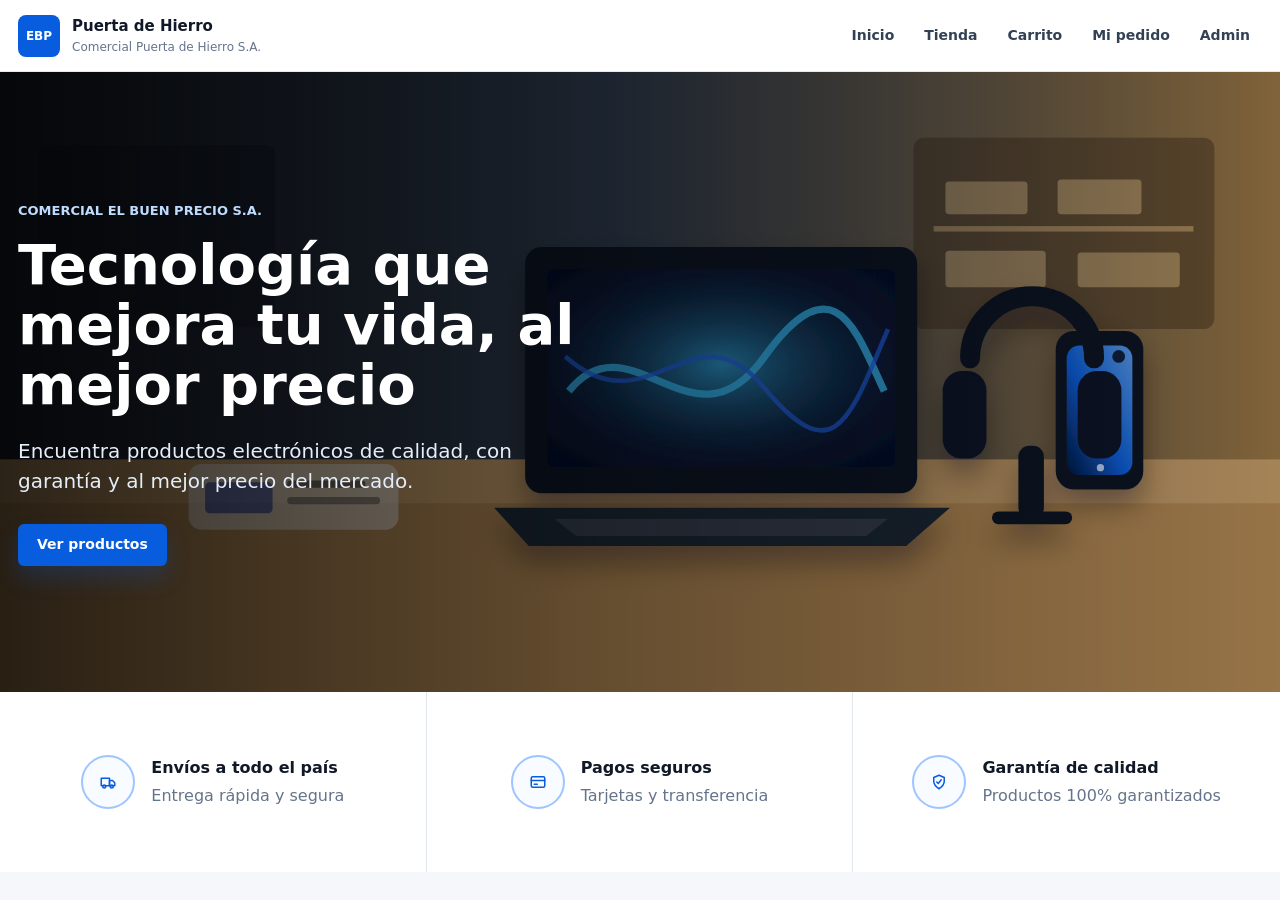
<file: index.html>
<!doctype html>
<html lang="es">
  <head>
    <meta charset="UTF-8" />
    <meta name="viewport" content="width=device-width, initial-scale=1.0" />
    <title>Comercial El Buen Precio S.A. | Demo</title>
    <link rel="stylesheet" href="/src/styles.css" />
  </head>
  <body>
    <div id="app"></div>
    <script type="module" src="/src/app.js"></script>
  </body>
</html>
</file>
<file: src/styles.css>
:root {
  --blue: #075dde;
  --blue-dark: #0b3f9f;
  --green: #16a34a;
  --green-soft: #ecfdf3;
  --red: #ef4444;
  --orange: #f59e0b;
  --purple: #7c3aed;
  --text: #111827;
  --muted: #64748b;
  --line: #e2e8f0;
  --soft: #f5f7fb;
  --card: #ffffff;
  --admin: #071426;
  --admin-soft: #0f2238;
  --shadow: 0 14px 36px rgba(15, 23, 42, 0.08);
  --radius: 8px;
  color-scheme: light;
}

* {
  box-sizing: border-box;
}

html {
  scroll-behavior: smooth;
}

body {
  margin: 0;
  color: var(--text);
  background: var(--soft);
  font-family: Inter, ui-sans-serif, system-ui, -apple-system, BlinkMacSystemFont, "Segoe UI", sans-serif;
  line-height: 1.5;
}

a {
  color: inherit;
  text-decoration: none;
}

button,
input,
select {
  font: inherit;
}

img {
  display: block;
  max-width: 100%;
}

.icon {
  width: 18px;
  height: 18px;
  fill: none;
  stroke: currentColor;
  stroke-width: 2;
  stroke-linecap: round;
  stroke-linejoin: round;
  flex: 0 0 auto;
}

.page-shell {
  width: min(1320px, calc(100% - 36px));
  margin: 0 auto;
}

.store-nav {
  position: sticky;
  top: 0;
  z-index: 30;
  display: flex;
  align-items: center;
  justify-content: space-between;
  gap: 28px;
  min-height: 72px;
  padding: 12px max(18px, calc((100vw - 1320px) / 2));
  background: rgba(255, 255, 255, 0.96);
  border-bottom: 1px solid rgba(226, 232, 240, 0.92);
  backdrop-filter: blur(16px);
}

.brand-mark,
.admin-brand {
  display: inline-flex;
  align-items: center;
  gap: 12px;
  min-width: 0;
}

.brand-symbol {
  display: grid;
  place-items: center;
  width: 42px;
  height: 42px;
  border-radius: var(--radius);
  color: #fff;
  background: var(--blue);
  font-size: 12px;
  font-weight: 800;
  letter-spacing: 0;
}

.brand-mark strong,
.admin-brand strong {
  display: block;
  font-size: 15px;
}

.brand-mark small,
.admin-brand small {
  display: block;
  color: var(--muted);
  font-size: 12px;
  white-space: nowrap;
}

.store-nav__links {
  display: flex;
  align-items: center;
  gap: 6px;
  flex-wrap: wrap;
  justify-content: flex-end;
}

.store-nav__links a {
  padding: 9px 12px;
  border-radius: 6px;
  color: #334155;
  font-size: 14px;
  font-weight: 700;
}

.store-nav__links a:hover {
  color: var(--blue);
  background: #eff6ff;
}

.button {
  display: inline-flex;
  align-items: center;
  justify-content: center;
  gap: 8px;
  min-height: 42px;
  padding: 0 18px;
  border: 1px solid transparent;
  border-radius: 6px;
  cursor: pointer;
  font-weight: 800;
  font-size: 14px;
  transition: transform 0.18s ease, box-shadow 0.18s ease, background 0.18s ease;
}

.button:hover {
  transform: translateY(-1px);
}

.button--primary {
  color: #fff;
  background: var(--blue);
  box-shadow: 0 12px 22px rgba(7, 93, 222, 0.22);
}

.button--primary:hover {
  background: var(--blue-dark);
}

.button--outline {
  color: var(--blue);
  background: #fff;
  border-color: #9ec5ff;
}

.button--small {
  min-height: 34px;
  padding: 0 12px;
  font-size: 12px;
}

.button--tiny {
  min-height: 30px;
  padding: 0 10px;
  font-size: 12px;
}

.button--full {
  width: 100%;
}

.icon-button {
  display: inline-grid;
  place-items: center;
  width: 38px;
  height: 38px;
  border: 1px solid #cfe0ff;
  border-radius: 6px;
  color: var(--blue);
  background: #fff;
  cursor: pointer;
}

.icon-button.active,
.icon-button:hover {
  color: #fff;
  background: var(--blue);
  border-color: var(--blue);
}

.icon-button--plain {
  color: #475569;
  border-color: transparent;
  background: transparent;
}

.icon-button--plain:hover {
  color: var(--red);
  background: #fff1f2;
  border-color: #fecdd3;
}

.home-hero {
  min-height: 620px;
  display: flex;
  align-items: center;
  background-image:
    linear-gradient(90deg, rgba(0, 0, 0, 0.78), rgba(0, 0, 0, 0.46) 46%, rgba(0, 0, 0, 0.18)),
    url("/assets/hero-tech.svg");
  background-size: cover;
  background-position: center;
}

.home-hero__content {
  width: min(1320px, calc(100% - 36px));
  margin: 0 auto;
  color: #fff;
}

.home-hero__content span {
  display: inline-block;
  margin-bottom: 14px;
  color: #bfdbfe;
  font-size: 13px;
  font-weight: 800;
  text-transform: uppercase;
}

.home-hero h1 {
  max-width: 640px;
  margin: 0;
  font-size: 56px;
  line-height: 1.08;
  letter-spacing: 0;
}

.home-hero p {
  max-width: 560px;
  margin: 20px 0 28px;
  color: #e5edf8;
  font-size: 20px;
}

.benefit-strip {
  display: grid;
  grid-template-columns: repeat(3, 1fr);
  background: #fff;
}

.benefit-strip--home {
  width: 100%;
  min-height: 180px;
}

.benefit-item {
  display: flex;
  align-items: center;
  justify-content: center;
  gap: 16px;
  padding: 34px 20px;
  border-right: 1px solid var(--line);
  text-align: left;
}

.benefit-item:last-child {
  border-right: 0;
}

.benefit-icon {
  display: grid;
  place-items: center;
  width: 54px;
  height: 54px;
  border: 2px solid #9ec5ff;
  border-radius: 50%;
  color: var(--blue);
  background: #f8fbff;
}

.benefit-item h3 {
  margin: 0 0 4px;
  font-size: 16px;
}

.benefit-item p {
  margin: 0;
  color: var(--muted);
}

.page-banner {
  min-height: 190px;
  display: flex;
  align-items: center;
  color: #fff;
  background-image:
    linear-gradient(90deg, rgba(0, 0, 0, 0.82), rgba(0, 0, 0, 0.58), rgba(0, 0, 0, 0.18)),
    url("/assets/hero-tech.svg");
  background-size: cover;
  background-position: center 55%;
}

.page-banner__content {
  width: min(1320px, calc(100% - 36px));
  margin: 0 auto;
}

.page-banner h1 {
  margin: 0 0 10px;
  font-size: 34px;
  letter-spacing: 0;
}

.breadcrumb {
  display: flex;
  align-items: center;
  flex-wrap: wrap;
  gap: 9px;
  color: #e2e8f0;
  font-size: 13px;
  font-weight: 700;
}

.breadcrumb a {
  color: #fff;
}

.catalog-layout {
  display: grid;
  grid-template-columns: 270px minmax(0, 1fr);
  gap: 24px;
  padding: 34px 0 38px;
}

.filter-sidebar,
.cart-panel,
.order-summary,
.account-sidebar,
.order-summary-card,
.tracking-card,
.order-products-card,
.delivery-card,
.dashboard-card {
  background: #fff;
  border: 1px solid var(--line);
  border-radius: var(--radius);
  box-shadow: var(--shadow);
}

.filter-sidebar {
  align-self: start;
  position: sticky;
  top: 92px;
  padding: 20px;
}

.filter-sidebar h2 {
  margin: 0 0 18px;
  font-size: 17px;
}

.filter-group {
  padding: 18px 0;
  border-top: 1px solid var(--line);
}

.filter-group h3,
.field-label {
  display: block;
  margin: 0 0 10px;
  color: #334155;
  font-size: 13px;
  font-weight: 800;
}

.search-field {
  position: relative;
  margin-bottom: 18px;
}

.search-field input,
.filter-sidebar select,
.catalog-toolbar select,
.admin-header select,
.dashboard-card select {
  width: 100%;
  min-height: 40px;
  padding: 0 12px;
  border: 1px solid #cbd5e1;
  border-radius: 6px;
  background: #fff;
  color: #111827;
}

.search-field input {
  padding-right: 38px;
}

.search-field .icon {
  position: absolute;
  right: 11px;
  top: 50%;
  color: #94a3b8;
  transform: translateY(-50%);
}

.check-row {
  display: flex;
  align-items: center;
  gap: 9px;
  min-height: 28px;
  color: #475569;
  font-size: 14px;
}

.check-row input {
  accent-color: var(--blue);
}

.filter-sidebar input[type="range"] {
  width: 100%;
  accent-color: var(--blue);
}

.range-row {
  display: flex;
  justify-content: space-between;
  color: var(--muted);
  font-size: 12px;
}

.catalog-toolbar {
  display: flex;
  align-items: center;
  justify-content: space-between;
  gap: 16px;
  margin-bottom: 18px;
}

.catalog-toolbar p {
  margin: 0;
  color: var(--muted);
  font-size: 14px;
}

.catalog-toolbar__actions {
  display: flex;
  align-items: center;
  gap: 9px;
}

.catalog-toolbar__actions span {
  color: #475569;
  font-size: 13px;
  font-weight: 800;
}

.catalog-toolbar__actions select {
  min-width: 160px;
}

.product-grid {
  display: grid;
  grid-template-columns: repeat(4, minmax(0, 1fr));
  gap: 18px;
}

.product-card {
  display: flex;
  flex-direction: column;
  min-height: 100%;
  background: #fff;
  border: 1px solid var(--line);
  border-radius: var(--radius);
  box-shadow: 0 10px 24px rgba(15, 23, 42, 0.06);
  overflow: hidden;
  transition: transform 0.18s ease, box-shadow 0.18s ease;
}

.product-card:hover {
  transform: translateY(-3px);
  box-shadow: 0 16px 32px rgba(15, 23, 42, 0.1);
}

.product-card__image {
  display: grid;
  place-items: center;
  min-height: 170px;
  padding: 18px;
  background: #f8fafc;
}

.product-card__image img {
  width: 100%;
  max-height: 150px;
  object-fit: contain;
}

.product-card__body {
  flex: 1;
  padding: 0 16px 14px;
}

.product-card h3 {
  margin: 0 0 6px;
  font-size: 15px;
  line-height: 1.28;
}

.product-card p {
  min-height: 38px;
  margin: 0 0 10px;
  color: var(--muted);
  font-size: 13px;
}

.product-card strong {
  display: block;
  margin-bottom: 8px;
  color: #0f172a;
}

.status-dot {
  display: inline-flex;
  align-items: center;
  gap: 6px;
  color: var(--muted);
  font-size: 12px;
  font-weight: 800;
}

.status-dot::before {
  content: "";
  width: 8px;
  height: 8px;
  border-radius: 50%;
  background: currentColor;
}

.status-dot.positive {
  color: var(--green);
}

.status-dot.warning {
  color: var(--orange);
}

.status-dot.info {
  color: var(--blue);
}

.status-dot.danger {
  color: var(--red);
}

.product-card__actions {
  display: grid;
  grid-template-columns: 1fr 38px;
  gap: 8px;
  padding: 0 16px 16px;
}

.pagination {
  display: flex;
  justify-content: center;
  gap: 8px;
  margin-top: 28px;
}

.pagination button {
  width: 34px;
  height: 34px;
  border: 1px solid #cfe0ff;
  border-radius: 6px;
  color: var(--blue);
  background: #fff;
  cursor: pointer;
  font-weight: 800;
}

.pagination button.active,
.pagination button:hover {
  color: #fff;
  background: var(--blue);
}

.site-footer {
  color: #cbd5e1;
  background: #020617;
}

.footer-grid {
  width: min(1320px, calc(100% - 36px));
  margin: 0 auto;
  display: grid;
  grid-template-columns: 1.4fr repeat(3, 1fr);
  gap: 34px;
  padding: 42px 0;
}

.footer-grid h2,
.footer-grid h3 {
  margin: 0 0 12px;
  color: #fff;
  font-size: 15px;
}

.footer-grid p,
.footer-grid span,
.footer-grid a {
  display: block;
  margin: 0 0 8px;
  color: #94a3b8;
  font-size: 14px;
}

.footer-grid p:first-of-type {
  color: #60a5fa;
}

.social-row {
  display: flex;
  gap: 10px;
  margin-top: 16px;
}

.social-row span {
  display: grid;
  place-items: center;
  width: 28px;
  height: 28px;
  margin: 0;
  color: #fff;
  border: 1px solid #1e293b;
  border-radius: 50%;
  font-size: 11px;
}

.footer-bottom {
  width: min(1320px, calc(100% - 36px));
  margin: 0 auto;
  padding: 18px 0;
  color: #64748b;
  border-top: 1px solid #0f172a;
  text-align: center;
  font-size: 13px;
}

.cart-page {
  display: grid;
  grid-template-columns: minmax(0, 1fr) 360px;
  gap: 24px;
  padding: 34px 0 44px;
}

.cart-panel {
  overflow: hidden;
}

.cart-panel__header,
.order-summary h2,
.dashboard-card__header {
  padding: 18px 20px;
  border-bottom: 1px solid var(--line);
}

.cart-panel__header h2,
.order-summary h2,
.dashboard-card__header h2,
.order-products-card h2,
.delivery-card h2,
.tracking-card h2,
.quick-actions h2 {
  margin: 0;
  font-size: 17px;
}

.cart-heading,
.cart-item {
  display: grid;
  grid-template-columns: minmax(260px, 1.8fr) 150px 140px 130px 46px;
  align-items: center;
  gap: 16px;
}

.cart-heading {
  padding: 14px 20px;
  color: #475569;
  background: #f8fafc;
  font-size: 12px;
  font-weight: 800;
}

.cart-item {
  padding: 18px 20px;
  border-top: 1px solid var(--line);
}

.cart-product {
  display: flex;
  align-items: center;
  gap: 16px;
  min-width: 0;
}

.cart-product img {
  width: 86px;
  height: 70px;
  object-fit: contain;
  border-radius: 6px;
  background: #f8fafc;
}

.cart-product h3 {
  margin: 0 0 4px;
  font-size: 15px;
}

.cart-product p {
  margin: 0 0 6px;
  color: var(--muted);
  font-size: 13px;
}

.quantity-control {
  display: inline-grid;
  grid-template-columns: 36px 42px 36px;
  width: 114px;
  height: 38px;
  border: 1px solid #cbd5e1;
  border-radius: 6px;
  overflow: hidden;
}

.quantity-control button,
.quantity-control span {
  display: grid;
  place-items: center;
  border: 0;
  background: #fff;
  font-weight: 800;
}

.quantity-control button {
  color: var(--blue);
  cursor: pointer;
}

.quantity-control button:hover {
  background: #eff6ff;
}

.order-summary {
  align-self: start;
  padding-bottom: 18px;
}

.summary-row,
.summary-total {
  display: flex;
  justify-content: space-between;
  gap: 18px;
  padding: 12px 20px;
  font-size: 14px;
}

.summary-row span {
  color: #334155;
}

.summary-row.success strong {
  color: var(--green);
}

.summary-total {
  margin: 12px 20px 18px;
  padding: 18px 0;
  border-top: 1px solid var(--line);
  font-size: 18px;
}

.summary-total strong {
  color: var(--blue);
  font-size: 24px;
}

.order-summary > .button {
  width: calc(100% - 40px);
  margin: 0 20px 18px;
}

.benefit-strip--summary {
  display: block;
  margin: 8px 20px 0;
  border-top: 1px solid var(--line);
}

.benefit-strip--summary .benefit-item {
  justify-content: flex-start;
  padding: 14px 0;
  border-right: 0;
}

.benefit-strip--summary .benefit-icon {
  width: 38px;
  height: 38px;
}

.benefit-strip--summary h3 {
  font-size: 13px;
}

.benefit-strip--summary p {
  font-size: 12px;
}

.cart-actions {
  grid-column: 1 / 2;
}

.secure-payments {
  grid-column: 1 / -1;
  display: flex;
  justify-content: space-between;
  align-items: center;
  gap: 24px;
  padding: 22px;
  border-radius: var(--radius);
  background: linear-gradient(90deg, #e7f1ff, #f8fbff);
  border: 1px solid #d7e7ff;
}

.secure-payments > div {
  display: flex;
  align-items: center;
  gap: 14px;
}

.secure-payments h2 {
  margin: 0 0 4px;
  color: var(--blue);
  font-size: 16px;
}

.secure-payments p {
  margin: 0;
  color: var(--muted);
}

.secure-payments ul {
  display: flex;
  gap: 12px;
  flex-wrap: wrap;
  margin: 0;
  padding: 0;
  list-style: none;
}

.secure-payments li {
  display: grid;
  place-items: center;
  min-width: 82px;
  height: 42px;
  padding: 0 12px;
  border-radius: 6px;
  color: #0f172a;
  background: #fff;
  box-shadow: 0 8px 18px rgba(15, 23, 42, 0.08);
  font-weight: 900;
  font-size: 13px;
  text-align: center;
}

.account-page {
  display: grid;
  grid-template-columns: 260px minmax(0, 1fr);
  gap: 24px;
  padding: 34px 0 44px;
}

.account-sidebar {
  align-self: start;
  padding: 20px;
}

.account-sidebar h2 {
  margin: 0 0 16px;
  font-size: 17px;
}

.account-sidebar a {
  display: flex;
  align-items: center;
  gap: 10px;
  min-height: 42px;
  padding: 0 12px;
  border-radius: 6px;
  color: #475569;
  font-weight: 700;
  font-size: 14px;
}

.account-sidebar a.active,
.account-sidebar a:hover {
  color: var(--blue);
  background: #eff6ff;
}

.support-box {
  margin-top: 24px;
  padding-top: 20px;
  border-top: 1px solid var(--line);
}

.support-box h3 {
  margin: 0 0 8px;
  font-size: 15px;
}

.support-box p,
.support-box span {
  color: var(--muted);
  font-size: 13px;
}

.support-box span {
  display: flex;
  align-items: center;
  gap: 8px;
  margin: 12px 0;
}

.support-box .button {
  width: 100%;
  margin-top: 8px;
}

.order-content {
  min-width: 0;
}

.order-return-row {
  display: flex;
  justify-content: space-between;
  align-items: center;
  gap: 18px;
  margin-bottom: 18px;
  color: var(--muted);
  font-size: 13px;
}

.order-return-row a {
  display: inline-flex;
  align-items: center;
  gap: 8px;
  color: var(--blue);
  font-weight: 800;
}

.order-summary-card {
  display: grid;
  grid-template-columns: repeat(4, 1fr);
  gap: 18px;
  padding: 22px;
  margin-bottom: 18px;
}

.order-summary-card span {
  display: block;
  margin-bottom: 6px;
  color: var(--muted);
  font-size: 12px;
  font-weight: 800;
}

.order-summary-card strong {
  display: inline-flex;
  align-items: center;
  min-height: 28px;
}

.pill {
  display: inline-flex;
  align-items: center;
  justify-content: center;
  min-height: 28px;
  padding: 0 10px;
  border-radius: 999px;
  font-size: 12px;
  font-weight: 900;
}

.pill--green,
.pill--positive {
  color: #15803d;
  background: #dcfce7;
}

.pill--warning {
  color: #92400e;
  background: #fef3c7;
}

.pill--info {
  color: #1d4ed8;
  background: #dbeafe;
}

.pill--purple {
  color: #6d28d9;
  background: #ede9fe;
}

.pill--danger {
  color: #b91c1c;
  background: #fee2e2;
}

.tracking-card {
  padding: 22px;
  margin-bottom: 18px;
}

.order-timeline {
  position: relative;
  display: grid;
  grid-template-columns: repeat(4, 1fr);
  gap: 12px;
  padding: 30px 0 24px;
  margin: 0;
  list-style: none;
}

.order-timeline::before {
  content: "";
  position: absolute;
  top: 50px;
  left: 10%;
  right: 10%;
  height: 4px;
  background: #e5e7eb;
}

.order-timeline::after {
  content: "";
  position: absolute;
  top: 50px;
  left: 10%;
  width: 30%;
  height: 4px;
  background: var(--green);
}

.order-timeline li {
  position: relative;
  z-index: 1;
  display: grid;
  justify-items: center;
  gap: 7px;
  text-align: center;
}

.order-timeline li > span {
  display: grid;
  place-items: center;
  width: 40px;
  height: 40px;
  border-radius: 50%;
  color: #94a3b8;
  background: #e5e7eb;
  border: 4px solid #fff;
}

.order-timeline li.complete > span,
.order-timeline li.current > span {
  color: #fff;
  background: var(--green);
}

.order-timeline strong {
  font-size: 13px;
}

.order-timeline small {
  color: var(--muted);
  font-size: 12px;
}

.status-message {
  display: flex;
  gap: 14px;
  padding: 18px;
  color: #166534;
  background: var(--green-soft);
  border: 1px solid #bbf7d0;
  border-radius: var(--radius);
}

.status-message p {
  margin: 4px 0 0;
  color: #15803d;
}

.order-detail-grid {
  display: grid;
  grid-template-columns: minmax(0, 1fr) minmax(340px, 0.9fr);
  gap: 18px;
}

.order-products-card,
.delivery-card {
  padding: 22px;
}

.mini-product {
  display: grid;
  grid-template-columns: 58px 1fr auto;
  align-items: center;
  gap: 14px;
  padding: 14px 0;
  border-bottom: 1px solid var(--line);
}

.mini-product img {
  width: 58px;
  height: 48px;
  object-fit: contain;
  border-radius: 6px;
  background: #f8fafc;
}

.mini-product h3 {
  margin: 0 0 3px;
  font-size: 14px;
}

.mini-product p,
.delivery-card p {
  margin: 0;
  color: var(--muted);
  font-size: 13px;
}

.order-products-card .button {
  margin: 18px auto 0;
  display: flex;
  width: fit-content;
}

.delivery-card article {
  display: grid;
  grid-template-columns: 28px 1fr;
  gap: 12px;
  padding: 18px 0;
  border-bottom: 1px solid var(--line);
}

.delivery-card article:last-child {
  border-bottom: 0;
}

.delivery-card .icon {
  color: #475569;
}

.delivery-card strong {
  display: block;
  margin-bottom: 5px;
}

.delivery-card .button {
  margin-top: 10px;
}

.admin-layout {
  display: grid;
  grid-template-columns: 270px minmax(0, 1fr);
  min-height: 100vh;
  background: #f3f6fb;
}

.admin-sidebar {
  position: sticky;
  top: 0;
  height: 100vh;
  overflow-y: auto;
  padding: 18px 14px;
  color: #dbeafe;
  background: linear-gradient(180deg, var(--admin), var(--admin-soft));
}

.admin-brand {
  margin-bottom: 24px;
}

.admin-brand small {
  color: #93a9c5;
}

.admin-sidebar section {
  margin-bottom: 18px;
}

.admin-sidebar h3 {
  margin: 0 0 8px;
  color: #8ea4bf;
  font-size: 11px;
  font-weight: 900;
  text-transform: uppercase;
}

.admin-sidebar a,
.collapse-button {
  display: flex;
  align-items: center;
  gap: 10px;
  width: 100%;
  min-height: 38px;
  padding: 0 10px;
  border: 0;
  border-radius: 6px;
  color: #dbeafe;
  background: transparent;
  cursor: pointer;
  font-size: 14px;
  font-weight: 700;
  text-align: left;
}

.admin-sidebar a.active,
.admin-sidebar a:hover,
.collapse-button:hover {
  background: var(--blue);
  color: #fff;
}

.collapse-button {
  margin-top: 16px;
}

.admin-main {
  min-width: 0;
  padding: 20px;
}

.admin-header {
  display: flex;
  align-items: center;
  justify-content: space-between;
  gap: 20px;
  margin-bottom: 18px;
}

.admin-header h1 {
  margin: 0 0 4px;
  font-size: 26px;
}

.admin-header p {
  margin: 0;
  color: var(--muted);
}

.admin-header select {
  width: auto;
  min-width: 220px;
}

.metrics-grid {
  display: grid;
  grid-template-columns: repeat(5, minmax(0, 1fr));
  gap: 16px;
  margin-bottom: 18px;
}

.metric-card {
  display: flex;
  align-items: center;
  gap: 14px;
  min-height: 112px;
  padding: 18px;
  background: #fff;
  border: 1px solid var(--line);
  border-radius: var(--radius);
  box-shadow: var(--shadow);
}

.metric-card > span {
  display: grid;
  place-items: center;
  width: 48px;
  height: 48px;
  border-radius: 50%;
  color: #fff;
  flex: 0 0 auto;
}

.metric-card--blue > span {
  background: var(--blue);
}

.metric-card--green > span {
  background: var(--green);
}

.metric-card--orange > span {
  background: var(--orange);
}

.metric-card--purple > span {
  background: var(--purple);
}

.metric-card--red > span {
  background: var(--red);
}

.metric-card p {
  margin: 0 0 4px;
  color: #475569;
  font-size: 13px;
  font-weight: 800;
}

.metric-card strong {
  display: block;
  margin-bottom: 4px;
  font-size: 25px;
}

.metric-card small {
  color: var(--green);
  font-weight: 800;
}

.metric-card--red small {
  color: var(--red);
}

.dashboard-grid {
  display: grid;
  grid-template-columns: minmax(0, 1.3fr) minmax(360px, 0.8fr);
  gap: 18px;
  margin-bottom: 18px;
}

.dashboard-card {
  min-width: 0;
  overflow: hidden;
}

.dashboard-card__header {
  display: flex;
  align-items: center;
  justify-content: space-between;
  gap: 16px;
}

.dashboard-card__header select {
  width: auto;
  min-width: 140px;
}

.sales-chart {
  width: 100%;
  min-height: 260px;
  padding: 16px 18px 10px;
}

.sales-chart text {
  fill: #64748b;
  font-size: 12px;
}

.chart-grid line {
  stroke: #e2e8f0;
  stroke-width: 1;
}

.donut-wrap {
  display: grid;
  grid-template-columns: 210px 1fr;
  align-items: center;
  gap: 12px;
  padding: 18px;
}

.donut-chart {
  width: 210px;
  height: 210px;
  transform: rotate(-90deg);
}

.donut-chart text {
  fill: #111827;
  font-weight: 900;
  transform: rotate(90deg);
  transform-origin: 90px 90px;
}

.donut-chart text:first-of-type {
  font-size: 30px;
}

.donut-chart text:last-of-type {
  fill: #64748b;
  font-size: 13px;
}

.donut-wrap ul {
  margin: 0;
  padding: 0;
  list-style: none;
}

.donut-wrap li {
  display: grid;
  grid-template-columns: 10px 1fr auto;
  align-items: center;
  gap: 10px;
  padding: 8px 0;
  font-size: 13px;
}

.donut-wrap li span {
  width: 10px;
  height: 10px;
  border-radius: 50%;
  background: var(--dot);
}

.donut-wrap em {
  color: #475569;
  font-style: normal;
}

.table-card table {
  width: 100%;
  border-collapse: collapse;
}

.table-card th,
.table-card td {
  padding: 14px 16px;
  border-bottom: 1px solid var(--line);
  font-size: 13px;
  text-align: left;
  vertical-align: middle;
}

.table-card th {
  color: #475569;
  background: #f8fafc;
  font-weight: 900;
}

.table-card td small {
  display: block;
  color: var(--muted);
}

.table-scroll {
  overflow-x: auto;
}

.table-footer-link {
  display: inline-flex;
  padding: 14px 16px 18px;
  color: var(--blue);
  font-weight: 900;
  font-size: 13px;
}

.stock-danger {
  color: var(--red);
  font-weight: 900;
}

.quick-actions {
  padding: 18px;
  margin-bottom: 18px;
}

.quick-actions > div {
  display: grid;
  grid-template-columns: repeat(6, minmax(0, 1fr));
  gap: 12px;
  margin-top: 16px;
}

.quick-action {
  display: inline-flex;
  align-items: center;
  justify-content: center;
  gap: 8px;
  min-height: 46px;
  border: 1px solid #cfe0ff;
  border-radius: 6px;
  color: var(--blue);
  background: #fff;
  cursor: pointer;
  font-weight: 800;
}

.quick-action:hover {
  background: #eff6ff;
}

.admin-footer {
  display: flex;
  justify-content: space-between;
  gap: 16px;
  color: #64748b;
  font-size: 12px;
}

.empty-state {
  grid-column: 1 / -1;
  padding: 42px;
  border: 1px dashed #cbd5e1;
  border-radius: var(--radius);
  background: #fff;
  text-align: center;
}

.empty-state strong {
  display: block;
  margin-bottom: 6px;
  font-size: 18px;
}

.empty-state p {
  margin: 0;
  color: var(--muted);
}

.demo-toast {
  position: fixed;
  right: 20px;
  bottom: 20px;
  z-index: 50;
  max-width: min(360px, calc(100% - 40px));
  padding: 14px 16px;
  color: #fff;
  background: #0f172a;
  border-radius: var(--radius);
  box-shadow: 0 18px 40px rgba(15, 23, 42, 0.28);
  opacity: 0;
  transform: translateY(16px);
  pointer-events: none;
  transition: opacity 0.18s ease, transform 0.18s ease;
  font-weight: 800;
}

.demo-toast.visible {
  opacity: 1;
  transform: translateY(0);
}

@media (max-width: 1180px) {
  .product-grid,
  .metrics-grid {
    grid-template-columns: repeat(3, minmax(0, 1fr));
  }

  .cart-page,
  .dashboard-grid,
  .order-detail-grid {
    grid-template-columns: 1fr;
  }

  .order-summary {
    order: 2;
  }

  .cart-actions,
  .secure-payments {
    grid-column: 1;
  }

  .quick-actions > div {
    grid-template-columns: repeat(3, minmax(0, 1fr));
  }
}

@media (max-width: 980px) {
  .store-nav {
    position: static;
    align-items: flex-start;
    flex-direction: column;
  }

  .store-nav__links {
    justify-content: flex-start;
  }

  .home-hero {
    min-height: 560px;
  }

  .home-hero h1 {
    font-size: 42px;
  }

  .home-hero p {
    font-size: 18px;
  }

  .benefit-strip,
  .catalog-layout,
  .account-page,
  .order-summary-card,
  .admin-layout {
    grid-template-columns: 1fr;
  }

  .benefit-item {
    justify-content: flex-start;
    border-right: 0;
    border-bottom: 1px solid var(--line);
  }

  .filter-sidebar,
  .admin-sidebar {
    position: static;
    height: auto;
  }

  .admin-sidebar nav {
    display: grid;
    grid-template-columns: repeat(2, minmax(0, 1fr));
    gap: 0 18px;
  }

  .admin-main {
    padding: 18px;
  }
}

@media (max-width: 760px) {
  .page-shell,
  .home-hero__content,
  .page-banner__content,
  .footer-grid,
  .footer-bottom {
    width: min(100% - 24px, 1320px);
  }

  .home-hero h1 {
    font-size: 34px;
  }

  .page-banner h1 {
    font-size: 28px;
  }

  .catalog-toolbar,
  .secure-payments,
  .order-return-row,
  .admin-header,
  .admin-footer {
    align-items: flex-start;
    flex-direction: column;
  }

  .catalog-toolbar__actions {
    width: 100%;
    flex-wrap: wrap;
  }

  .catalog-toolbar__actions select {
    flex: 1;
    min-width: 190px;
  }

  .product-grid,
  .metrics-grid,
  .quick-actions > div,
  .footer-grid {
    grid-template-columns: 1fr;
  }

  .cart-heading {
    display: none;
  }

  .cart-item {
    grid-template-columns: 1fr;
    align-items: start;
  }

  .cart-product {
    align-items: flex-start;
  }

  .order-timeline {
    grid-template-columns: 1fr;
    gap: 18px;
  }

  .order-timeline::before,
  .order-timeline::after {
    display: none;
  }

  .mini-product {
    grid-template-columns: 58px 1fr;
  }

  .mini-product strong {
    grid-column: 2;
  }

  .admin-sidebar nav {
    grid-template-columns: 1fr;
  }

  .donut-wrap {
    grid-template-columns: 1fr;
    justify-items: center;
  }

  .secure-payments ul {
    width: 100%;
  }

  .secure-payments li {
    flex: 1 1 120px;
  }
}
</file>
